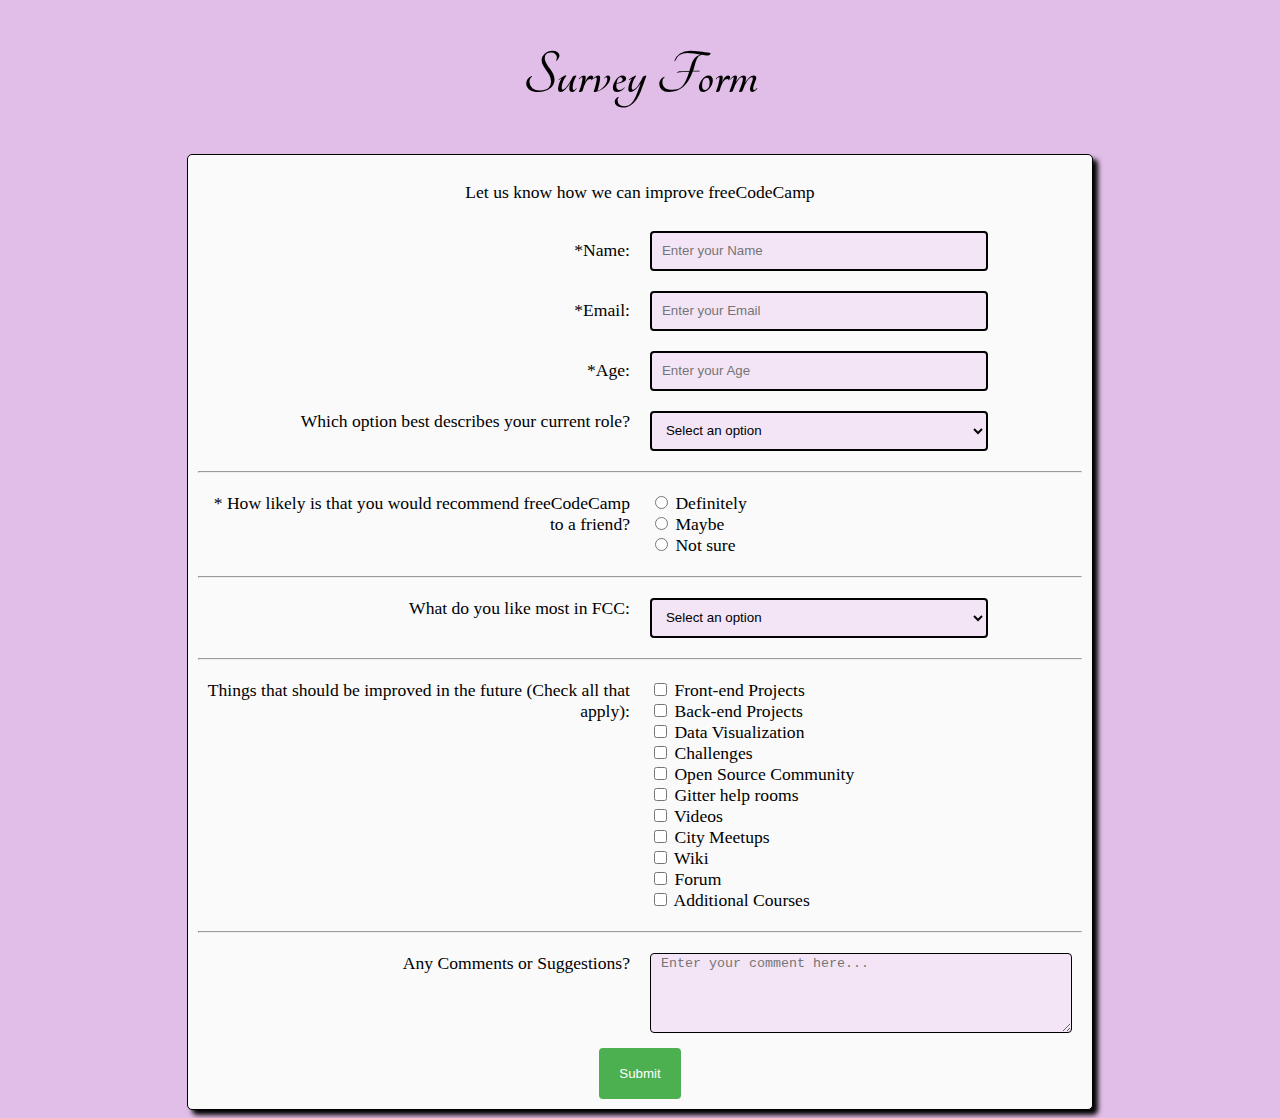
<file: Survey Form/SurveyForm.html>
<!DOCTYPE html>
<html>

<head>
    <meta charset="utf-8" />
    <meta http-equiv="X-UA-Compatible" content="IE=edge">
    <title>Survey Form</title>
    <meta name="viewport" content="width=device-width, initial-scale=1">
    <link rel="stylesheet" type="text/css" media="screen" href="main.css" />
    <link rel="stylesheet" href="https://fonts.googleapis.com/css?family=Tangerine">
    <script src="https://cdn.freecodecamp.org/testable-projects-fcc/v1/bundle.js"></script>
</head>

<body>
    <h1 id="title">Survey Form</h1>
    <div class="surveyform">
        <p id="description">Let us know how we can improve freeCodeCamp</p>
        <form id="survey-form">
            <div class="flex-container">
                <div class="col1 alignFlexItem alignText">
                    <label for="name" id="name-label">*Name:</label>
                </div>
                <div class="col2">
                    <input required type="text" id="name" name="name" placeholder="Enter your Name">
                </div>
            </div>

            <div class="flex-container">
                <div class="col1 alignFlexItem alignText">
                    <label for="email" id="email-label">*Email:</label>
                </div>
                <div class="col2">
                    <input required type="email" id="email" name="email" placeholder="Enter your Email">
                </div>

            </div>

            <div class="flex-container">
                <div class="col1 alignFlexItem alignText">
                    <label for="age" id="number-label">*Age:</label>
                </div>
                <div class="col2">
                    <input required type="number" id="number" name="age" placeholder="Enter your Age" min="18" max="60">
                </div>

            </div>

            <div class="flex-container">
                <div class="col1 alignText">
                    <label for="dropdown">Which option best describes your current role?</label>
                </div>
                <div class="col2">
                    <select id="dropdown">
                        <option selected disabled>Select an option</option>
                        <option >Student</option>
                        <option>Full Time Job</option>
                        <option>Full Time Learner</option>
                        <option>Prefer Not To Say</option>
                        <option>Other</option>
                    </select>
                </div>
            </div>
            <hr>
            <div class="flex-container">
                <div class="col1 alignText">
                    <label for="recommend">* How likely is that you would recommend freeCodeCamp to a friend?</label>
                </div>
                <div class="col2">
                    <ul>
                        <li>
                         <input type="radio" name="recommend" id="Definitely" value="Definitely" required>
                         <label for="Definitely">Definitely</label>
                        </li>
                        <li>
                            <input type="radio" id="Maybe" name="recommend" value="Maybe">
                            <label for="Maybe">Maybe</label>
                        </li>
                        <li>
                            <input type="radio" id="Notsure" name="recommend" value="Not sure">
                            <label for="Notsure">Not sure</label>
                        </li>
                    </ul>
                </div>
            </div>
            <hr>
            <div class="flex-container">
                <div class="col1 alignText">
                    <label for="likeFcc">What do you like most in FCC:</label>
                </div>

                <div class="col2">
                    <select id="likeFcc">
                        <option selected disabled>Select an option</option>
                        <option>Challenges</option>
                        <option>Projects</option>
                        <option>Community</option>
                        <option>Open Source</option>
                    </select>
                </div>
            </div>
            <hr>
            <div class="flex-container">
                <div class="col1 alignText">
                    <label>Things that should be improved in the future (Check all that apply):</label>
                </div>
                <div class="col2">
                    <ul>
                        <li>
                            <input type="checkbox" id="FP" value="FP">
                            <label for="FP">Front-end Projects</label>
                            </li>
                        <li>
                            <input type="checkbox" id="BP" value="BP">
                            <label for="BP">Back-end Projects</label>
                        </li>
                        <li>
                            <input type="checkbox" id="DV" value="DV"> 
                            <label for="DV">Data Visualization</label>
                        </li>
                        <li>
                            <input type="checkbox" id="challenges" value="challenges">
                            <label for="challenges">Challenges</label>
                        </li>
                        <li>
                            <input type="checkbox" id="OSC" value="OSC">
                            <label for="OSC">Open Source Community</label>
                        </li>
                        <li>
                            <input type="checkbox" id="git" value="git">
                            <label for="git">Gitter help rooms</label>
                        </li>
                        <li>
                            <input type="checkbox" id="videos" value="Videos">
                            <label for="videos">Videos</label>
                        </li>
                        <li>
                            <input type="checkbox" id="CMeet" value="CMeet">
                            <label for="CMeet">City Meetups</label>
                        </li>
                        <li>
                            <input type="checkbox" id="wiki" value="Wiki">
                            <label for="wiki">Wiki</label>
                        </li>
                        <li>
                            <input type="checkbox" id="Forum" value="Forum">
                            <label for="Forum">Forum</label>
                        </li>
                        <li>
                            <input type="checkbox" id="AC" value="AC">
                            <label for="AC">Additional Courses</label>
                        </li>

                    </ul>
                </div>
            </div>
            <hr>
            <div class="flex-container">
                <div class="col1 alignText">
                    <label for="comment">Any Comments or Suggestions?</label>
                </div>
                <div class="col2">
                    <textarea id="comment" placeholder="Enter your comment here..." multiline="true"></textarea>
                </div>
            </div>

            <div class="flex-container">
                <button type="submit" id="submit">Submit</button>

            </div>

        </form>
        
    </div>

</body>

</html>
</file>
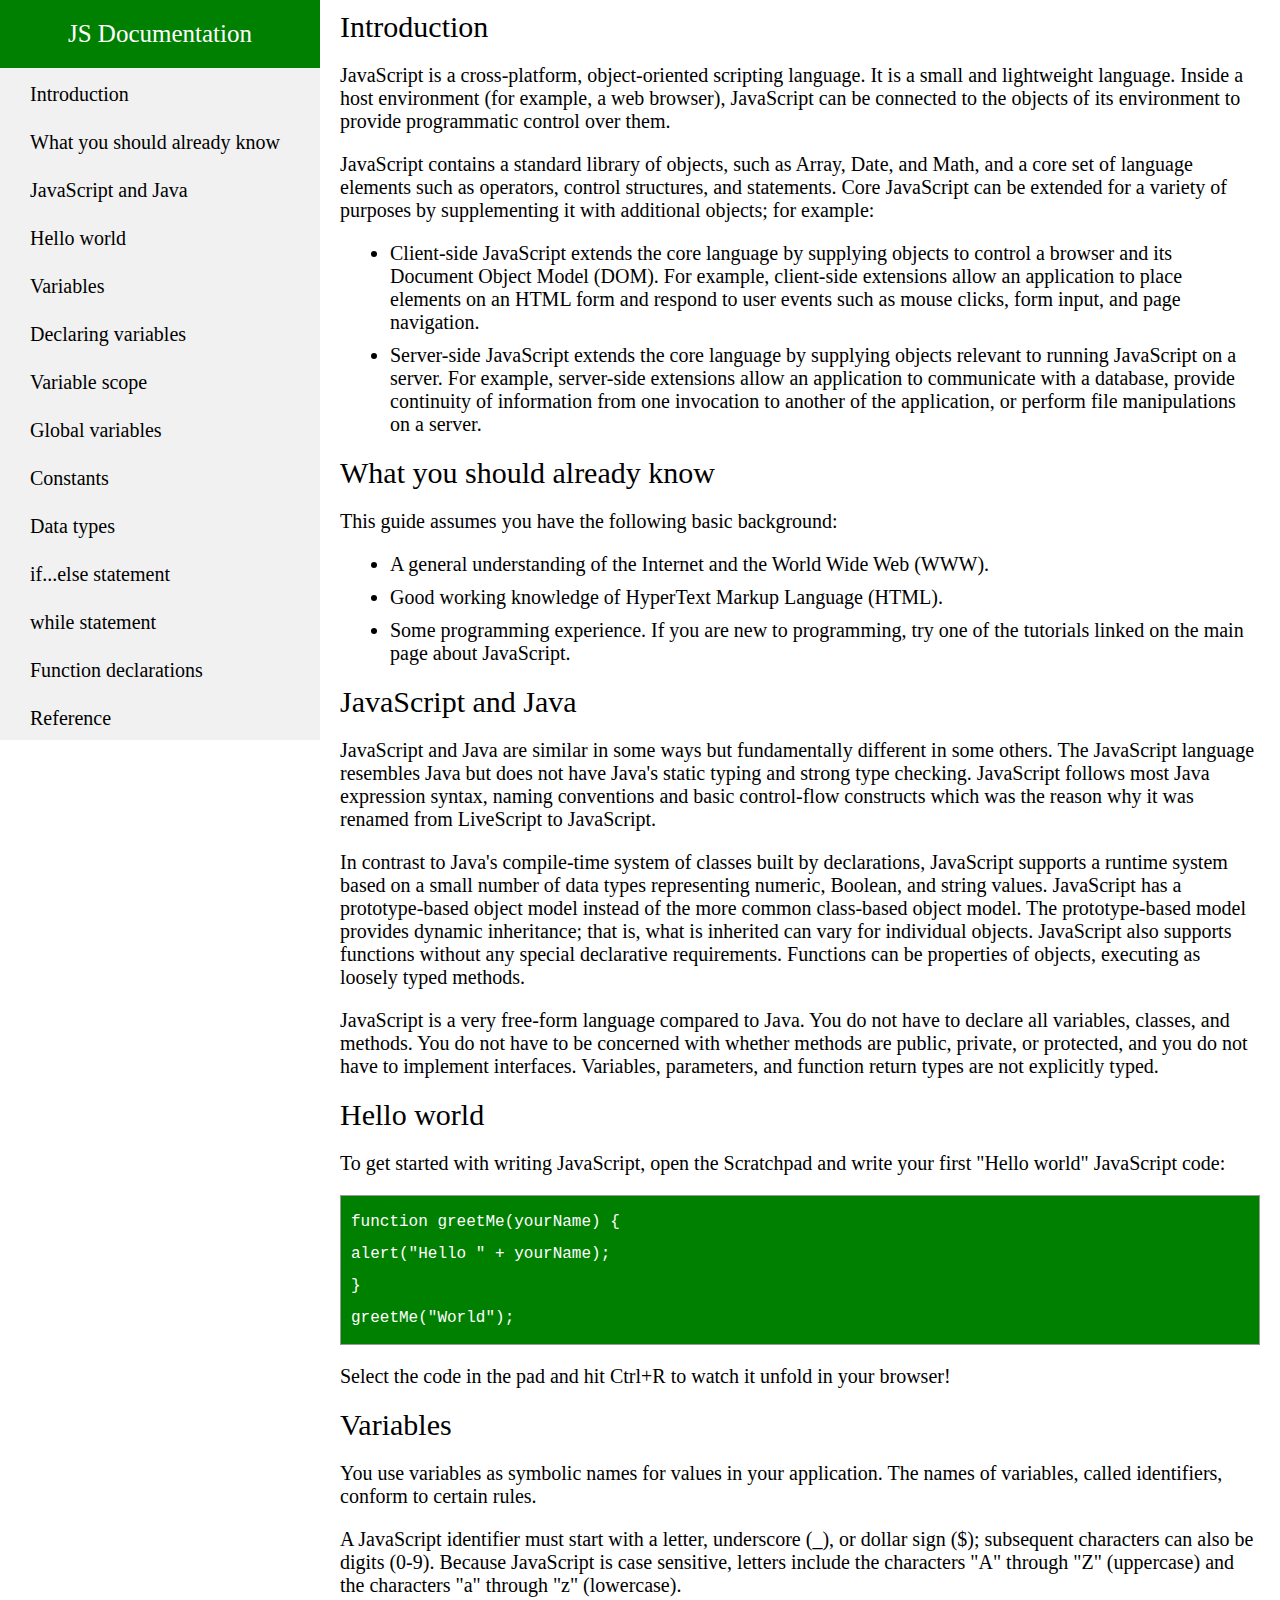
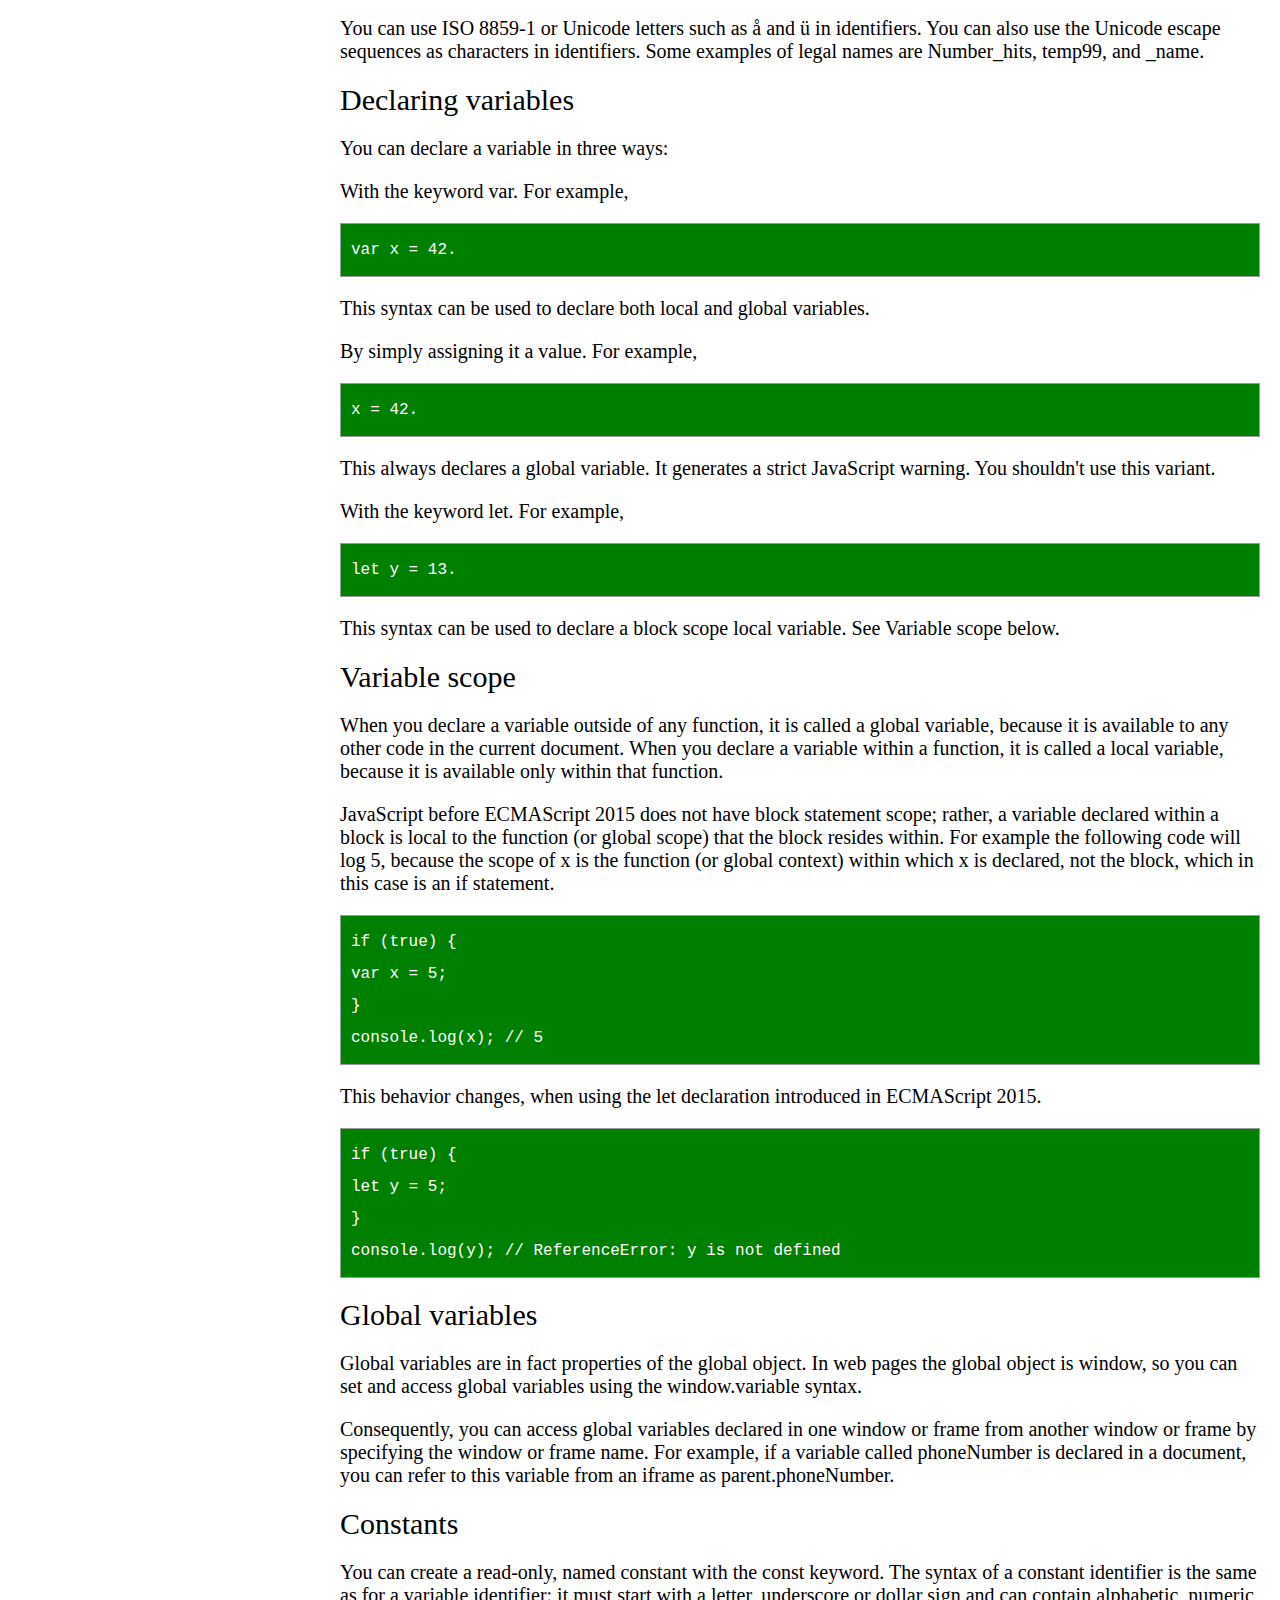
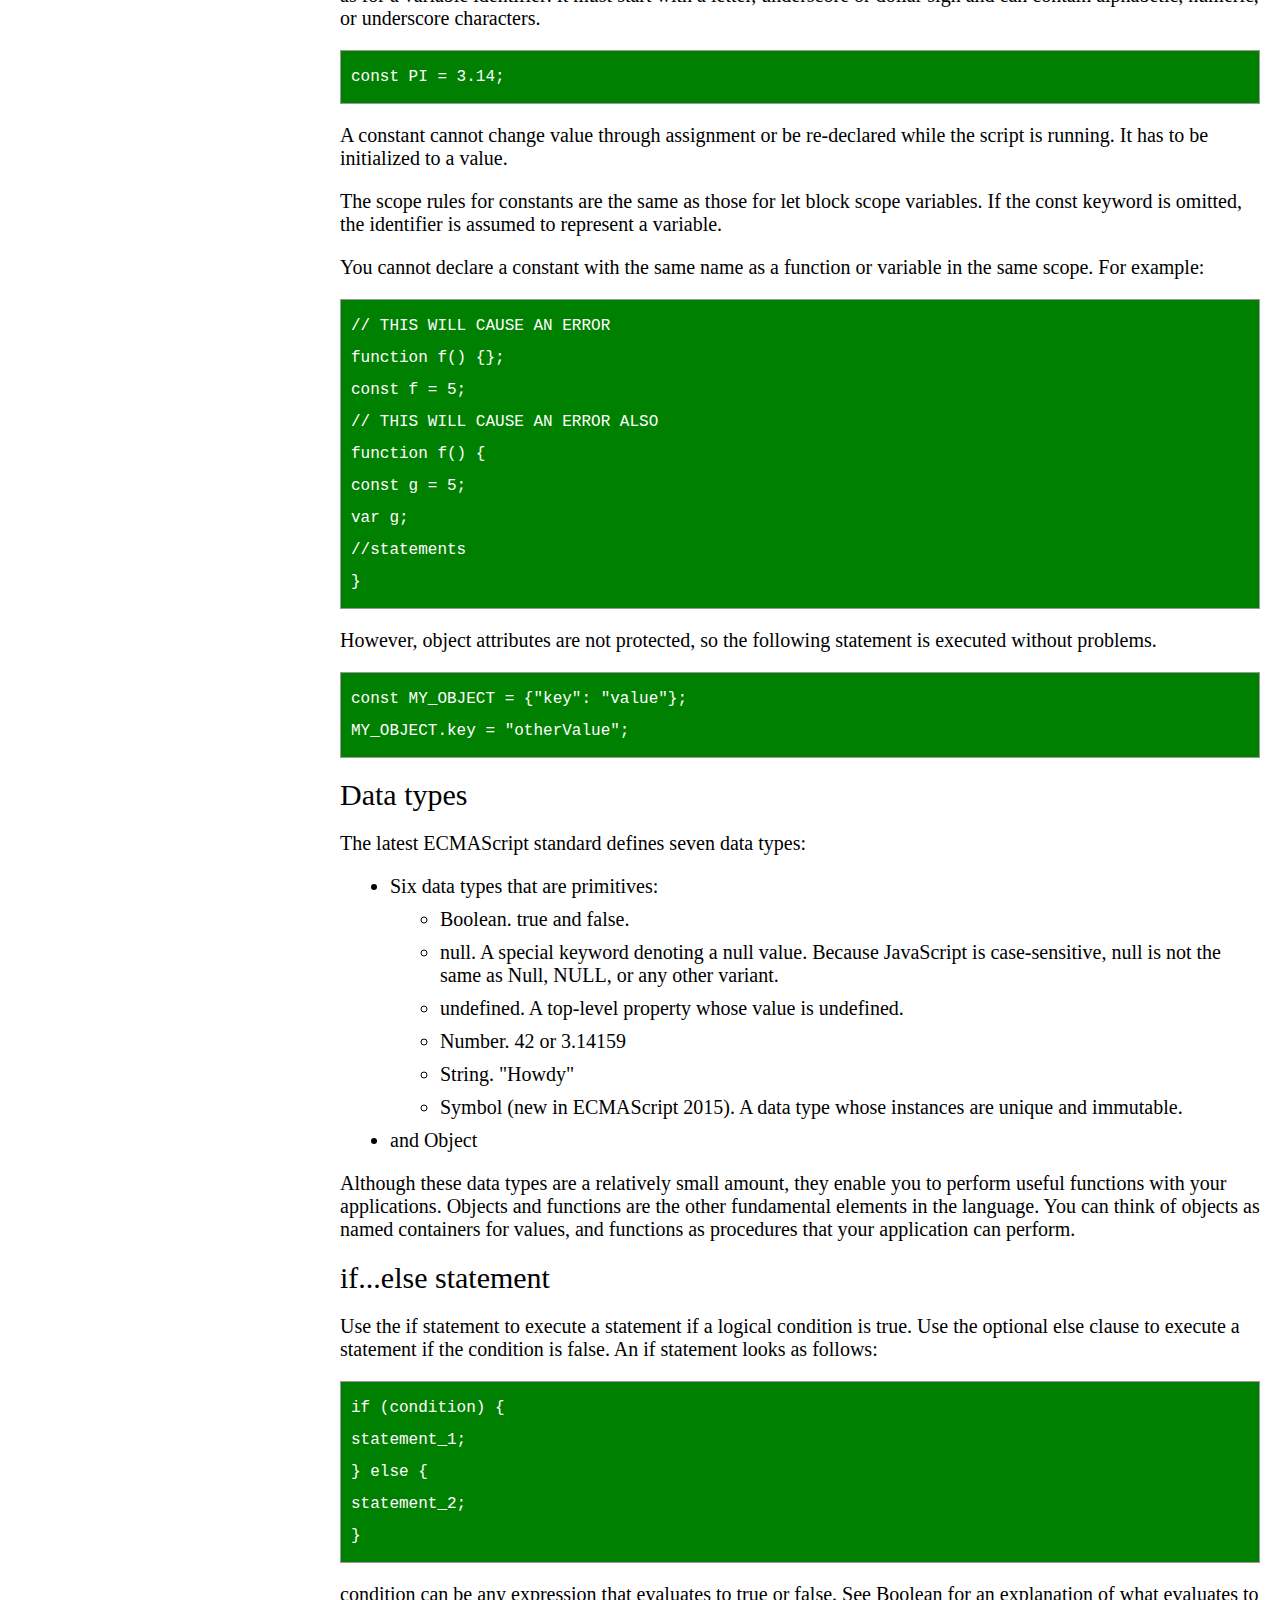
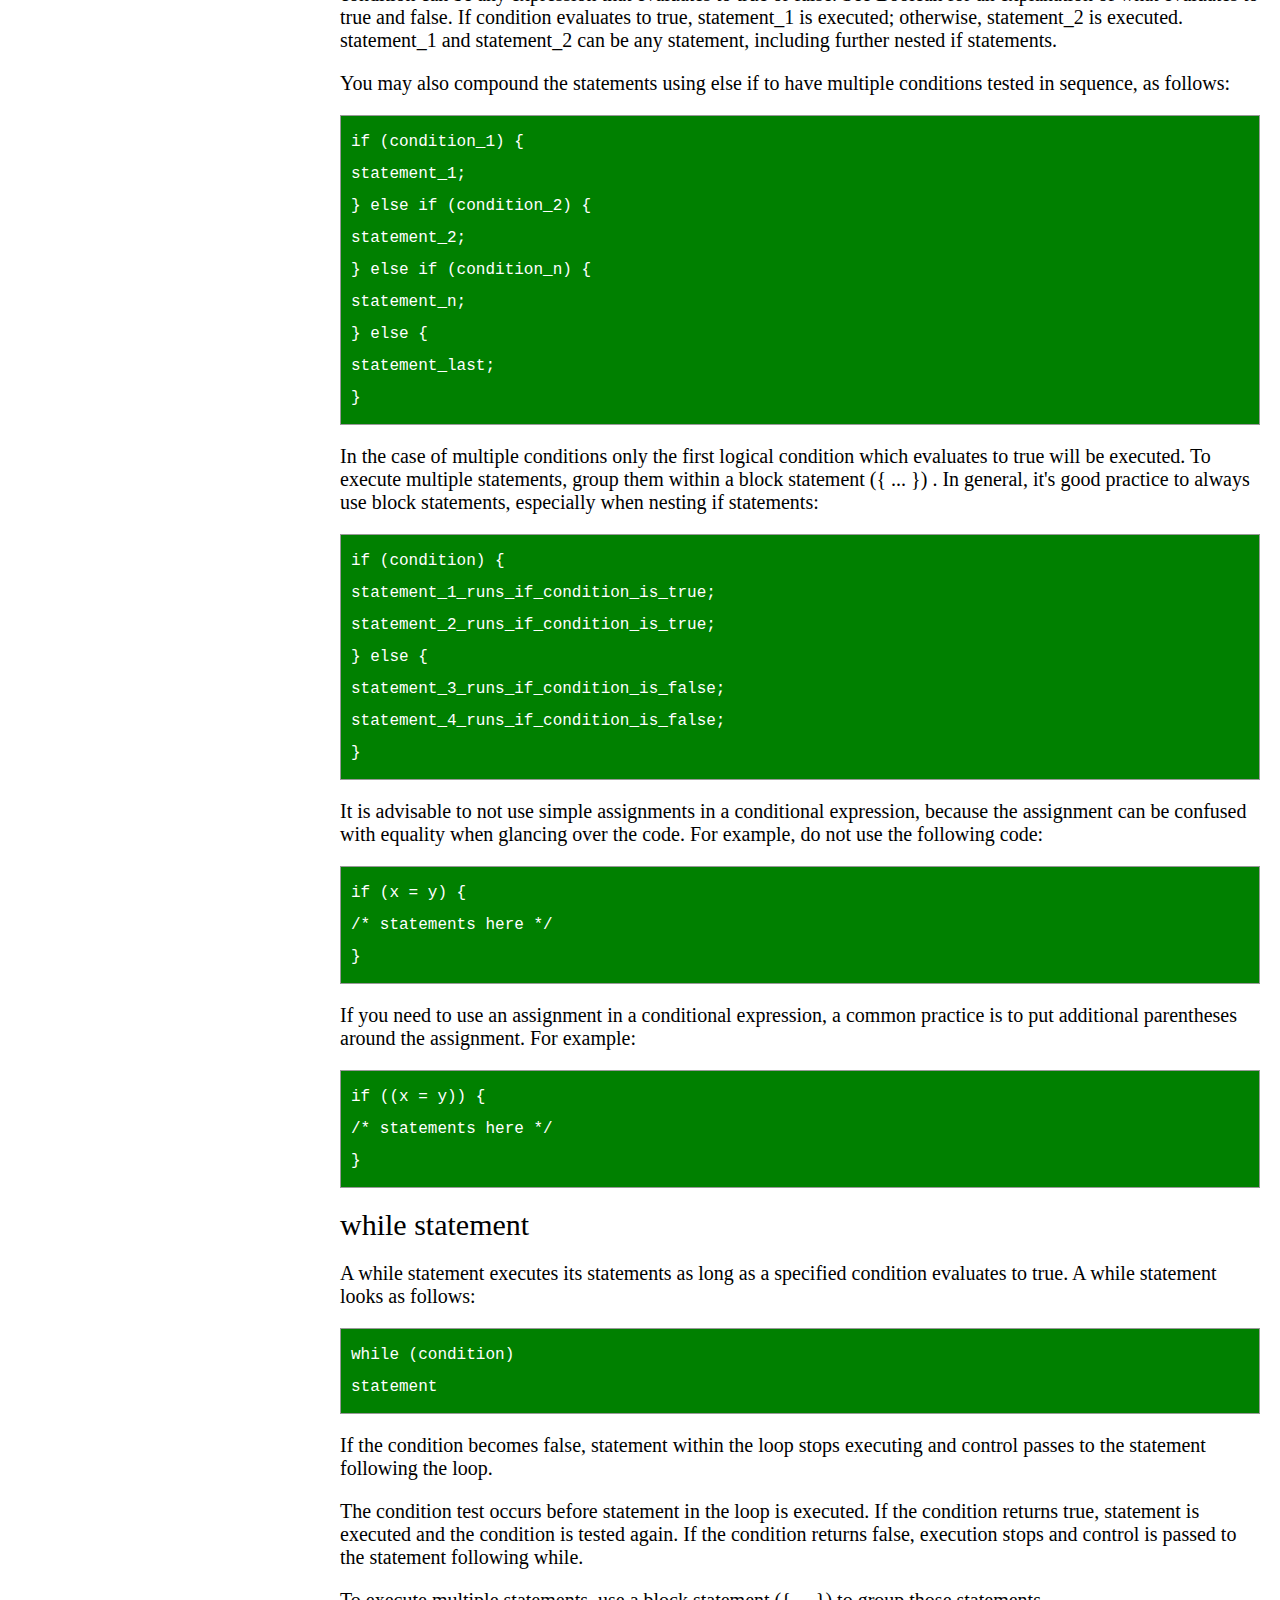
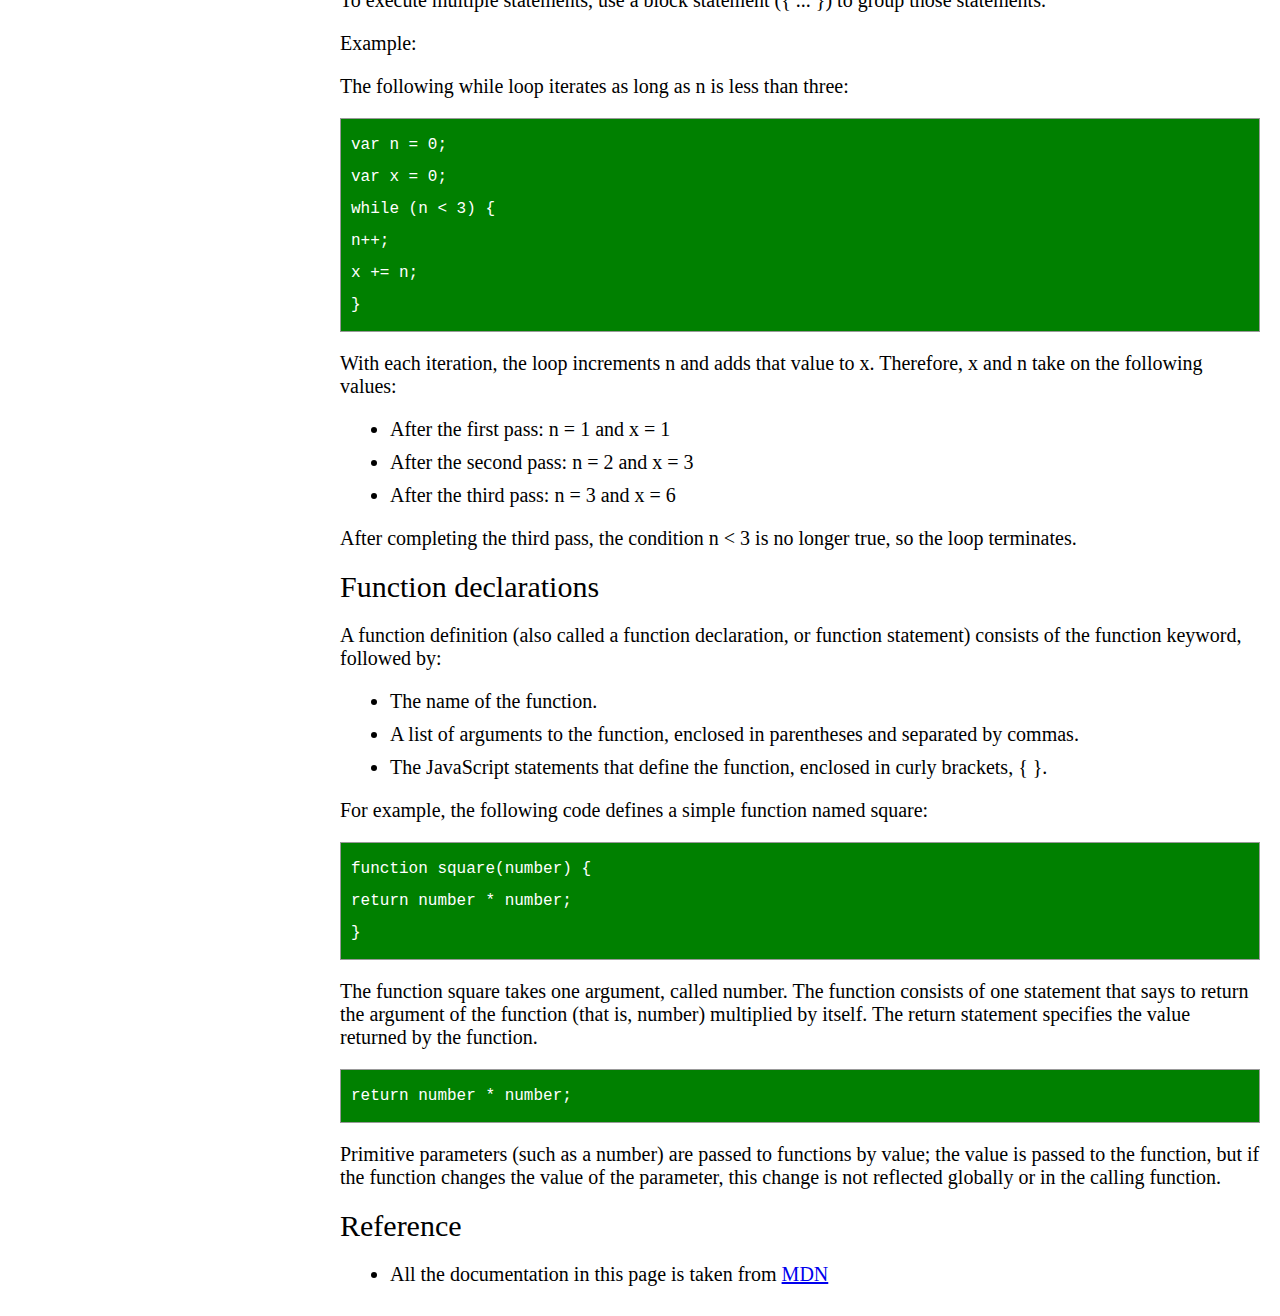
<file: Tech Doc/TechDoc.html>
<!DOCTYPE html>
<html>
<head>
    <meta charset="utf-8" />
    <meta http-equiv="X-UA-Compatible" content="IE=edge">
    <title>Technical Documentation</title>
    <meta name="viewport" content="width=device-width, initial-scale=1">
    <link rel="stylesheet" type="text/css" media="screen" href="main.css" />
    <script src="https://cdn.freecodecamp.org/testable-projects-fcc/v1/bundle.js"></script>
</head>

<body>

    <nav id="navbar">
        <header id="navbar-header">JS Documentation</header>
        
        <ul class="sidenav">
            <li><a class="nav-link" href="#Introduction">Introduction</a></li>
            <li><a class="nav-link" href="#What_you_should_already_know">What you should already know</a></li>
            <li><a class="nav-link" href="#JavaScript_and_Java">JavaScript and Java</a></li>
            <li><a class="nav-link" href="#Hello_world">Hello world</a></li>
            <li><a class="nav-link" href="#Variables">Variables</a></li>
            <li><a class="nav-link" href="#Declaring_variables">Declaring variables</a></li>
            <li><a class="nav-link" href="#Variable_scope">Variable scope</a></li>
            <li><a class="nav-link" href="#Global_variables">Global variables</a></li>
            <li><a class="nav-link" href="#Constants">Constants</a></li>
            <li><a class="nav-link" href="#Data_types">Data types</a></li>
            <li><a class="nav-link" href="#if...else_statement">if...else statement</a></li>
            <li><a class="nav-link" href="#while_statement">while statement</a></li>
            <li><a class="nav-link" href="#Function_declarations">Function declarations</a></li>
            <li><a class="nav-link" href="#Reference">Reference</a></li>
        </ul>

    </nav>
    
    <main id="main-doc">

        <section id="Introduction" class="main-section">
            <header>Introduction</header>
            <p>JavaScript is a cross-platform, object-oriented scripting language. It is a small and lightweight language. Inside a host environment (for example, a web browser), JavaScript can be connected to the objects of its environment to provide programmatic control over them.</p>
            <p>JavaScript contains a standard library of objects, such as Array, Date, and Math, and a core set of language elements such as operators, control structures, and statements. Core JavaScript can be extended for a variety of purposes by supplementing it with additional objects; for example:</p>
            <ul>
                <li>Client-side JavaScript extends the core language by supplying objects to control a browser and its Document Object Model (DOM). For example, client-side extensions allow an application to place elements on an HTML form and respond to user events such as mouse clicks, form input, and page navigation.</li>
                <li>Server-side JavaScript extends the core language by supplying objects relevant to running JavaScript on a server. For example, server-side extensions allow an application to communicate with a database, provide continuity of information from one invocation to another of the application, or perform file manipulations on a server.</li>
            </ul>

        </section>

        <section id="What_you_should_already_know" class="main-section">
                <header>What you should already know</header>
                <p>This guide assumes you have the following basic background:</p>
                <ul>
                    <li>A general understanding of the Internet and the World Wide Web (WWW).</li>
                    <li>Good working knowledge of HyperText Markup Language (HTML).</li>
                    <li>Some programming experience. If you are new to programming, try one of the tutorials linked on the main page about JavaScript.</li>
                </ul>

        </section>
        <section id="JavaScript_and_Java" class="main-section">
                <header>JavaScript and Java</header>
                <p>JavaScript and Java are similar in some ways but fundamentally different in some others. The JavaScript language resembles Java but does not have Java's static typing and strong type checking. JavaScript follows most Java expression syntax, naming conventions and basic control-flow constructs which was the reason why it was renamed from LiveScript to JavaScript.</p>
                <p>In contrast to Java's compile-time system of classes built by declarations, JavaScript supports a runtime system based on a small number of data types representing numeric, Boolean, and string values. JavaScript has a prototype-based object model instead of the more common class-based object model. The prototype-based model provides dynamic inheritance; that is, what is inherited can vary for individual objects. JavaScript also supports functions without any special declarative requirements. Functions can be properties of objects, executing as loosely typed methods.</p>
                <p>JavaScript is a very free-form language compared to Java. You do not have to declare all variables, classes, and methods. You do not have to be concerned with whether methods are public, private, or protected, and you do not have to implement interfaces. Variables, parameters, and function return types are not explicitly typed.</p>

        </section>
        <section id="Hello_world" class="main-section">
                <header>Hello world</header>
                <p>To get started with writing JavaScript, open the Scratchpad and write your first "Hello world" JavaScript code:</p>
                <code>function greetMe(yourName) {
                    alert("Hello " + yourName);
                    }
                    greetMe("World");</code>
                <p>Select the code in the pad and hit Ctrl+R to watch it unfold in your browser!</p>

        </section>
        <section id="Variables" class="main-section">
                <header>Variables</header>
                <p>You use variables as symbolic names for values in your application. The names of variables, called identifiers, conform to certain rules.</p>
                <p>A JavaScript identifier must start with a letter, underscore (_), or dollar sign ($); subsequent characters can also be digits (0-9). Because JavaScript is case sensitive, letters include the characters "A" through "Z" (uppercase) and the characters "a" through "z" (lowercase).</p>
                <p>
                        You can use ISO 8859-1 or Unicode letters such as å and ü in identifiers. You can also use the Unicode escape sequences as characters in identifiers. Some examples of legal names are Number_hits, temp99, and _name.</p>

        </section>
        <section id="Declaring_variables" class="main-section">
                <header>Declaring variables</header>
                <p>You can declare a variable in three ways:</p>
                <p>With the keyword var. For example,</p>
                <code>var x = 42.</code>
                <p>This syntax can be used to declare both local and global variables.</p>
                <p>By simply assigning it a value. For example,</p>
                <code>x = 42.</code>
                <p>This always declares a global variable. It generates a strict JavaScript warning. You shouldn't use this variant.</p>
                <p>With the keyword let. For example,</p>
                <code>let y = 13.</code>
                <p>This syntax can be used to declare a block scope local variable. See Variable scope below.</p>
        </section>
        <section id="Variable_scope" class="main-section">
                <header>Variable scope</header>
                <p>When you declare a variable outside of any function, it is called a global variable, because it is available to any other code in the current document. When you declare a variable within a function, it is called a local variable, because it is available only within that function.</p>
                <p>JavaScript before ECMAScript 2015 does not have block statement scope; rather, a variable declared within a block is local to the function (or global scope) that the block resides within. For example the following code will log 5, because the scope of x is the function (or global context) within which x is declared, not the block, which in this case is an if statement.</p>
                <code>if (true) {
                        var x = 5;
                      }
                      console.log(x);  // 5</code>
                      <p>This behavior changes, when using the let declaration introduced in ECMAScript 2015.</p>
                    <code>if (true) {
                            let y = 5;
                          }
                          console.log(y);  // ReferenceError: y is not defined</code>

        </section>
        <p></p>
        <section id="Global_variables" class="main-section">
                <header>Global variables</header>
                <p>Global variables are in fact properties of the global object. In web pages the global object is window, so you can set and access global variables using the window.variable syntax.</p>
                <p>Consequently, you can access global variables declared in one window or frame from another window or frame by specifying the window or frame name. For example, if a variable called phoneNumber is declared in a document, you can refer to this variable from an iframe as parent.phoneNumber.</p>

        </section>
        <section id="Constants" class="main-section">
                <header>Constants</header>
                <p>You can create a read-only, named constant with the const keyword. The syntax of a constant identifier is the same as for a variable identifier: it must start with a letter, underscore or dollar sign and can contain alphabetic, numeric, or underscore characters.</p>
                <code>const PI = 3.14;</code>
                <p>A constant cannot change value through assignment or be re-declared while the script is running. It has to be initialized to a value.</p>
                <p>The scope rules for constants are the same as those for let block scope variables. If the const keyword is omitted, the identifier is assumed to represent a variable.</p>
                <p>You cannot declare a constant with the same name as a function or variable in the same scope. For example:</p>
                <code>// THIS WILL CAUSE AN ERROR
                        function f() {};
                        const f = 5;
                        // THIS WILL CAUSE AN ERROR ALSO
                        function f() {
                          const g = 5;
                          var g;
                          //statements
                        }</code>
                <p>However, object attributes are not protected, so the following statement is executed without problems.</p>
                <code>const MY_OBJECT = {"key": "value"};
                        MY_OBJECT.key = "otherValue";</code>
        </section>
        <p></p>
        <section id="Data_types" class="main-section">
                <header>Data types</header>
                <p>The latest ECMAScript standard defines seven data types:</p>
                <ul>
                    <li>Six data types that are primitives:
                        <ul>
                            <li>Boolean. true and false.</li>
                            <li>null. A special keyword denoting a null value. Because JavaScript is case-sensitive, null is not the same as Null, NULL, or any other variant.</li>
                            <li>undefined. A top-level property whose value is undefined.</li>
                            <li>Number. 42 or 3.14159</li>
                            <li>String. "Howdy"</li>
                            <li>Symbol (new in ECMAScript 2015). A data type whose instances are unique and immutable.</li>
                        </ul>
                    </li>

                    <li>and Object</li>
                </ul>
                <p>Although these data types are a relatively small amount, they enable you to perform useful functions with your applications. Objects and functions are the other fundamental elements in the language. You can think of objects as named containers for values, and functions as procedures that your application can perform.</p>
        </section>
        <section id="if...else_statement" class="main-section">
                <header>if...else statement</header>
                <p>Use the if statement to execute a statement if a logical condition is true. Use the optional else clause to execute a statement if the condition is false. An if statement looks as follows:</p>
                <code>if (condition) {
                        statement_1;
                      } else {
                        statement_2;
                      }</code>
                <p>condition can be any expression that evaluates to true or false. See Boolean for an explanation of what evaluates to true and false. If condition evaluates to true, statement_1 is executed; otherwise, statement_2 is executed. statement_1 and statement_2 can be any statement, including further nested if statements.</p>
                <p>You may also compound the statements using else if to have multiple conditions tested in sequence, as follows:</p>
                <code>if (condition_1) {
                        statement_1;
                      } else if (condition_2) {
                        statement_2;
                      } else if (condition_n) {
                        statement_n;
                      } else {
                        statement_last;
                      } </code>
                  <p>In the case of multiple conditions only the first logical condition which evaluates to true will be executed. To execute multiple statements, group them within a block statement ({ ... }) . In general, it's good practice to always use block statements, especially when nesting if statements:</p>    
                  <code>if (condition) {
                        statement_1_runs_if_condition_is_true;
                        statement_2_runs_if_condition_is_true;
                      } else {
                        statement_3_runs_if_condition_is_false;
                        statement_4_runs_if_condition_is_false;
                      }</code>
                      <p>It is advisable to not use simple assignments in a conditional expression, because the assignment can be confused with equality when glancing over the code. For example, do not use the following code:</p>
                      <code>if (x = y) {
                            /* statements here */
                          }</code>
                          <p>If you need to use an assignment in a conditional expression, a common practice is to put additional parentheses around the assignment. For example:</p>
                          <code>if ((x = y)) {
                                /* statements here */
                              }</code>
        </section>
        <p></p>
        <section id="while_statement" class="main-section">
                <header>while statement</header>
                <p>A while statement executes its statements as long as a specified condition evaluates to true. A while statement looks as follows:</p>
                <code>while (condition)
                        statement</code>
                <p>If the condition becomes false, statement within the loop stops executing and control passes to the statement following the loop.</p>
                <p>The condition test occurs before statement in the loop is executed. If the condition returns true, statement is executed and the condition is tested again. If the condition returns false, execution stops and control is passed to the statement following while.</p>
                <p>To execute multiple statements, use a block statement ({ ... }) to group those statements.</p>
                <p>Example:</p>
                <p>The following while loop iterates as long as n is less than three:</p>
                <code>var n = 0;
                        var x = 0;
                        while (n &lt; 3) {
                          n++;
                          x += n;
                        }</code>
                <p>With each iteration, the loop increments n and adds that value to x. Therefore, x and n take on the following values:</p>
                <ul>
                    <li>After the first pass: n = 1 and x = 1</li>
                    <li>After the second pass: n = 2 and x = 3</li>
                    <li>After the third pass: n = 3 and x = 6</li>
                </ul>
                <p>After completing the third pass, the condition n &lt; 3 is no longer true, so the loop terminates.</p>
        </section>
        <section id="Function_declarations" class="main-section">
                <header>Function declarations</header>
                <p>A function definition (also called a function declaration, or function statement) consists of the function keyword, followed by:</p>
                <ul>
                    <li>The name of the function.</li>
                    <li>A list of arguments to the function, enclosed in parentheses and separated by commas.</li>
                    <li>The JavaScript statements that define the function, enclosed in curly brackets, { }.</li>
                </ul>
                <p>For example, the following code defines a simple function named square:</p>
                <code>function square(number) {
                        return number * number;
                      }</code>
                <p>The function square takes one argument, called number. The function consists of one statement that says to return the argument of the function (that is, number) multiplied by itself. The return statement specifies the value returned by the function.</p>
                <code>return number * number;</code>
                <p>Primitive parameters (such as a number) are passed to functions by value; the value is passed to the function, but if the function changes the value of the parameter, this change is not reflected globally or in the calling function.</p>
        </section>
        <section id="Reference" class="main-section">
                <header>Reference</header>
                <p>
                    <ul>
                        <li>All the documentation in this page is taken from <a href="https://developer.mozilla.org/en-US/docs/Web/JavaScript/Guide">MDN</a></li>
                    </ul>
                </p>
        </section>
    </main>
</body>
</html>
</file>
<file: Survey Form/main.css>
body{
    background-color:#e1bee7;
    font-size: 1.1rem;
}
h1{
    font-family: Tangerine;
    font-size: 4rem;
}
h1,#description{
    text-align: center;
    
}
hr{
    margin-top:10px;
    margin-bottom:10px;
        
}
.surveyform{
    
    max-width: 70%;
    margin:auto;
    padding: 10px;
    border: 1px solid black;
    border-radius: 5px;
    background-color:#fafafa;
    box-shadow:5px 5px 5px;
}

.flex-container{
    display: flex;
    flex-direction: row;

}

.alignFlexItem{
    align-self: center;
}
.alignText{
    text-align: end;
}
.col1{
    width: 50%;
    margin:5px 5px;
    padding: 5px 5px;
        
}
.col2{
    width: 50%;
    margin:5px 5px;
    padding: 5px 5px;
}

ul {
    list-style-type: none;
    padding:0px;
    margin:0px;
}

input[type=text], input[type=email],input[type=number], select{
    width: 80%;
    height: 40px;
    padding-left: 10px;
    border: 2px solid black;
    border-radius: 4px;
    box-sizing: border-box;
    background-color: #f3e5f5;
  }
  textarea{
    width: 100%;
    height: 80px;
    padding-left: 10px;
    border: 1px solid black;
    border-radius: 4px;
    box-sizing: border-box;
    resize:vertical;
    background-color: #f3e5f5;
  }
 
#submit {
    background-color: #4CAF50;
    color: white;
    padding: 18px 20px;
    border: none;
    border-radius: 4px;
    margin:auto;
  }

@media screen and (max-width: 600px)
{
    body,html{
       font-size:1rem;
     }
    h1{

        font-size: 3rem;
    }
    .flex-container{
        flex-direction: column;
        align-items: center;
    }
    .surveyform{
    
    max-width: 100%;
    margin:none;
    padding: none;
    border: none;
    border-radius: none;
    background-color:#fafafa;
    box-shadow:none;
        
    }
    .alignFlexItem{
        align-self: flex-start;
    }
    .alignText{
        text-align: left;
    }
    .col1{
        width: 100%;
        margin: 0px;
        padding: 0px;
    }
    .col2{
        width: 100%;
        margin: 7px;
        padding: 0px;
    }

    input[type=text], input[type=email],input[type=number], select{
        width: 100%;
        height: 40px;
        padding-left: 10px;
        border: 2px solid black;
        border-radius: 4px;
        box-sizing: border-box;
        background-color: #f3e5f5;
      }
    li{
        margin-bottom:5px;
    }
}
</file>
<file: Tech Doc/main.css>
html,body{
    margin: 0px;
    padding: 0px;
    width: 100%;
    overflow-x: hidden;
    font-family:Cambria, Cochin, Georgia, Times, 'Times New Roman', serif;
    font-size:20px;
}
header{
    font-size: 30px;
}
#navbar{
    position: fixed;
    height: 100%;
    width:25%;
    overflow: auto;
}

#navbar-header{
background-color: green;
color: white;
padding-top:20px;
padding-bottom: 20px;
text-align: center;
font-size: 25px;
}

ul.sidenav{
list-style-type: none;
margin:0;
padding: 0;
background-color: #f1f1f1;
}

a.nav-link{
    display: block;
    padding: 15px 10px 10px 30px;
    text-decoration: none;
    font-size: 20px;
    color:black;
}
a.nav-link:hover{
    color:white;
    background-color: green;
}

#main-doc{
    margin-left: 25%;
    padding:10px 20px;
}
.main-section ul li{
    margin:10px;
}
code{
    font-family:monospace;
    font-size: 16px;
    display: block;
    white-space: pre-line;
    word-wrap: break-word;
    line-height: 2;
    background-color: green;
    color:white;
    border: 1px solid #999;
    padding:10px;
}
@media screen and (max-width:600px)
{
    #navbar{
        width: 100%;
        height: 200px;
        position: relative;
   
    }
    a.nav-link{
        text-align: center;
        font-size: 20px;
        padding:8px;
    }
    #main-doc{
        margin-left: 0px;
    }
    
}
</file>
